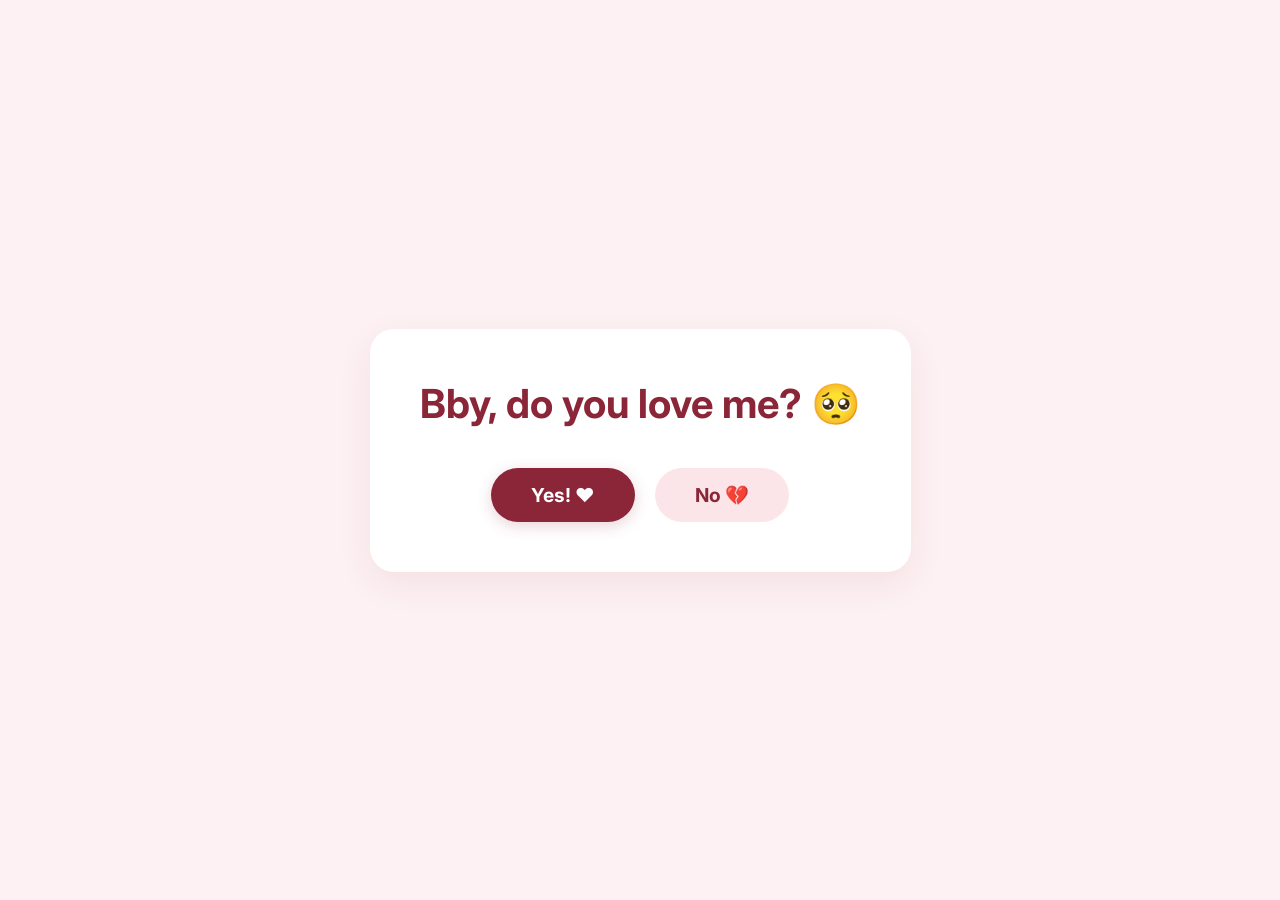
<file: question.html>
<!DOCTYPE html>
<html lang="en">
<head>
    <meta charset="UTF-8">
    <meta name="viewport" content="width=device-width, initial-scale=1.0">
    <title>A Question for Liza...</title>
    
    <link href="https://fonts.googleapis.com/css2?family=Inter:wght@400;600;700&family=Pacifico&display=swap" rel="stylesheet">
    
    <link rel="stylesheet" href="question-style.css">
</head>
<body>
    <div class="container">
        <h1>Bby, do you love me? 🥺</h1>
        <div class="buttons">
            <button id="yes-btn" onclick="window.location.href='index.html'">Yes! ❤️</button>
            <button id="no-btn">No 💔</button>
        </div>
    </div>

    <script src="question-script.js"></script>
</body>
</html>
</file>
<file: question-style.css>
* {
    margin: 0;
    padding: 0;
    box-sizing: border-box;
}

body {
    font-family: 'Inter', sans-serif;
    background-color: #FDF1F3; 
    display: flex;
    justify-content: center;
    align-items: center;
    height: 100vh;
    overflow: hidden; 
}

.container {
    text-align: center;
    background: white;
    padding: 50px;
    border-radius: 24px;
    box-shadow: 0 12px 35px rgba(139, 37, 56, 0.08);
    position: relative;
    z-index: 10;
}

h1 {
    color: #8B2538;
    margin-bottom: 40px;
    /* Fixed: Now the header uses Inter too! */
    font-family: 'Inter', sans-serif;
    font-size: 2.5rem;
}

.buttons {
    display: flex;
    justify-content: center;
    gap: 20px;
    position: relative; 
}

button {
    padding: 15px 40px;
    font-size: 1.2rem;
    font-weight: bold;
    border: none;
    border-radius: 50px;
    cursor: pointer;
    transition: transform 0.2s, background-color 0.2s;
    font-family: 'Inter', sans-serif;
}

#yes-btn {
    background-color: #8B2538;
    color: white;
    box-shadow: 0 4px 15px rgba(139, 37, 56, 0.2);
    z-index: 5;
}

#yes-btn:hover {
    transform: scale(1.1);
    background-color: #a32b42;
}

#no-btn {
    background-color: #FBE5E9;
    color: #8B2538;
    transition: left 0.3s ease, top 0.3s ease; 
}
</file>
